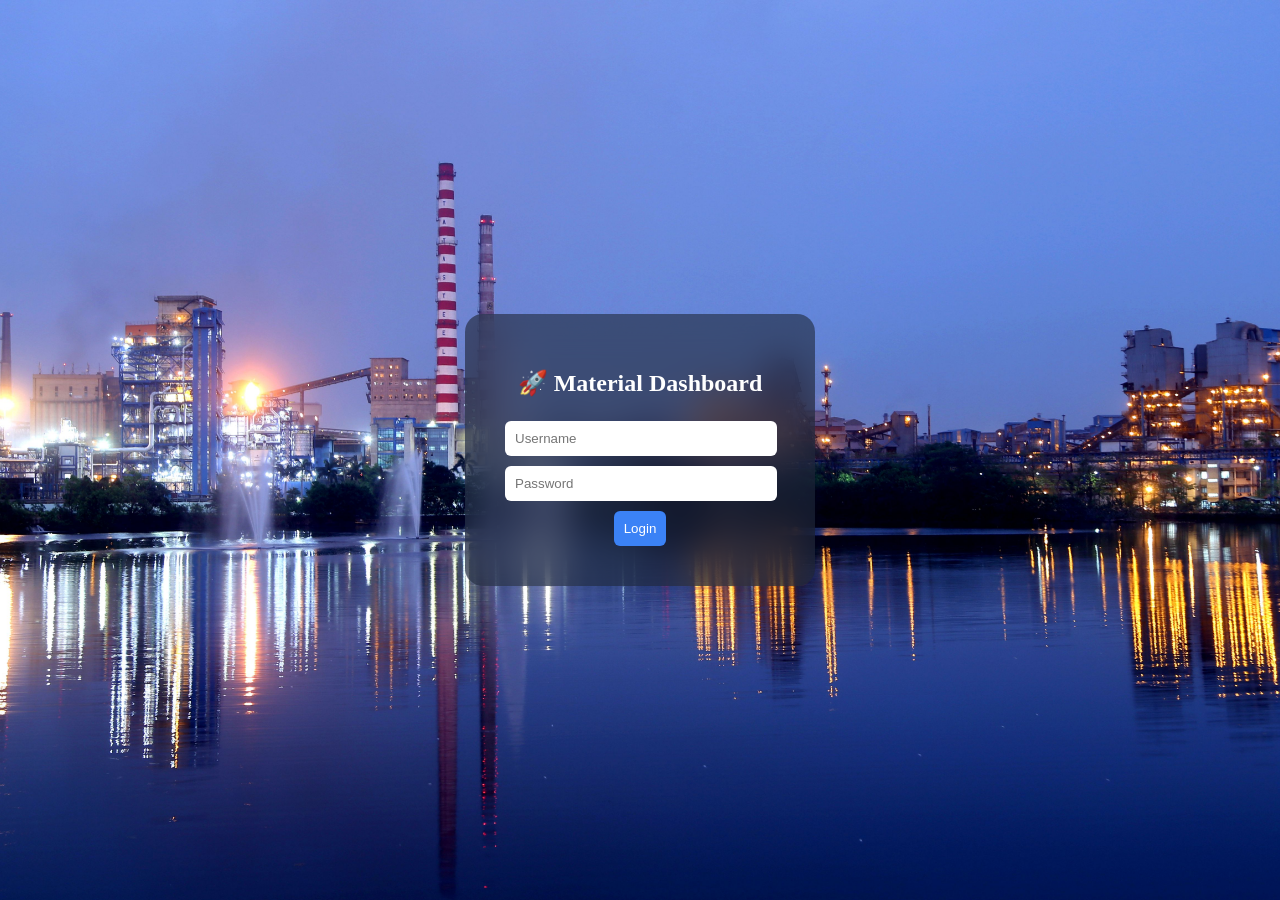
<file: login.html>
<!DOCTYPE html>
<html>
<head>
<link rel="stylesheet" href="style.css">
</head>

<body class="login-body">

<div class="login-box">
    <h2>🚀 Material Dashboard</h2>
    <input id="user" placeholder="Username">
    <input id="pass" type="password" placeholder="Password">
    <button onclick="login()">Login</button>
</div>

<script>
function login() {
    const u = document.getElementById("user").value;
    const p = document.getElementById("pass").value;

    if (u === "admin" && p === "1234") {
        localStorage.setItem("auth","true");   // ✅ fix
        window.location.href = "index.html";
    } else {
        alert("Invalid credentials");
    }
}
</script>

</body>
</html>
</file>
<file: style.css>
body {
    margin:0;
    font-family:Segoe UI;
    color:white;
    overflow-y:auto;
    background:url("bg.jpg") center/cover no-repeat fixed;
}

.container {
    display:flex;
    min-height:100vh;
    padding:15px;
    gap:15px;
}

.left, .right {
    flex:1;
    display:flex;
    flex-direction:column;
    gap:15px;
}

.card {
    background:rgba(30,41,59,0.55);
    backdrop-filter:blur(16px);
    border-radius:16px;
    padding:15px;
    border:1px solid rgba(255,255,255,0.08);
    transition:0.3s;
}

.card:hover {
    transform:translateY(-5px);
}

select, input, button {
    padding:10px;
    margin:5px;
    border-radius:6px;
    border:none;
}

button {
    background:#3b82f6;
    color:white;
    cursor:pointer;
}

table {
    width:100%;
    border-collapse:collapse;
}

td, th {
    padding:10px;
}

.login-body {
    display:flex;
    justify-content:center;
    align-items:center;
    height:100vh;
    background:url("bg.jpg") center/cover no-repeat fixed;
}

.login-box {
    background:rgba(30,41,59,0.6);
    backdrop-filter:blur(18px);
    padding:35px;
    border-radius:18px;
    text-align:center;
    width:280px;
}

.login-box input {
    width:90%;
}

tr:hover {
    background:rgba(59,130,246,0.2);
}

img {
    width:100%;
    border-radius:12px;
    background:#020617;
}

#truckImage { height:180px; }
#partImage { height:140px; margin-top:10px; }

.pieCard { height:260px; }

.skuCard { margin-bottom:80px; }

#total {
    text-align:center;
    color:#22c55e;
}

/* scrollbar */
::-webkit-scrollbar { width:8px; }
::-webkit-scrollbar-track { background:transparent; }
::-webkit-scrollbar-thumb {
    background:rgba(255,255,255,0.2);
    border-radius:10px;
}

/* RESPONSIVE */
@media(max-width:900px){
    .container{
        flex-direction:column;
    }
    #truckImage{ height:140px; }
    #partImage{ height:120px; }
}
</file>
